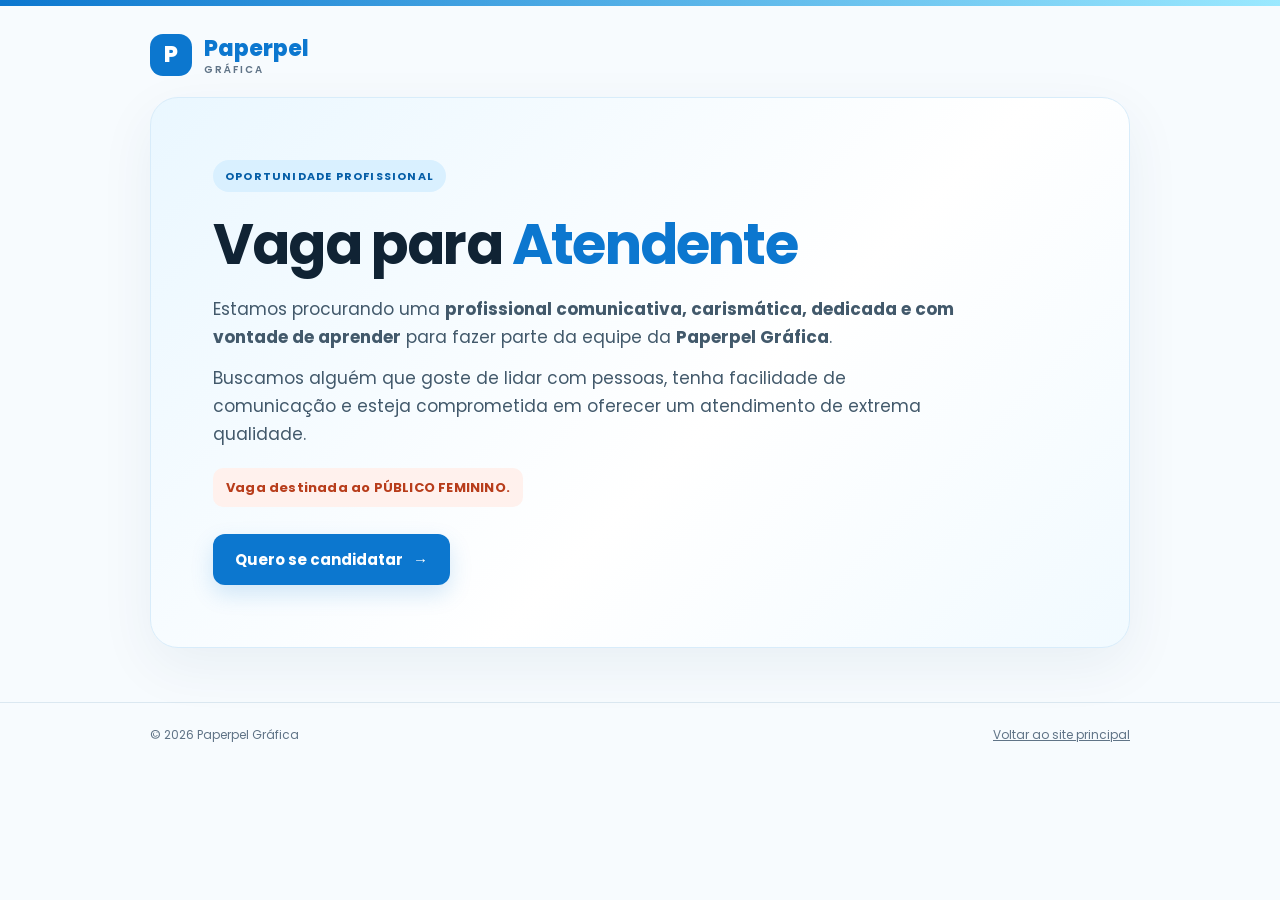
<file: index.html>
<!DOCTYPE html>
<html lang="pt-BR">
<head>
<meta charset="UTF-8">
<meta name="viewport" content="width=device-width, initial-scale=1">
<meta name="robots" content="noindex, nofollow">
<meta name="theme-color" content="#0C77CF">
<meta name="description" content="Vaga para Atendente na Paperpel Gráfica, em Belo Horizonte.">
<title>Vaga para Atendente | Paperpel Gráfica</title>
<link rel="preconnect" href="https://fonts.googleapis.com">
<link rel="preconnect" href="https://fonts.gstatic.com" crossorigin>
<link href="https://fonts.googleapis.com/css2?family=Poppins:wght@400;500;600;700;800&display=swap" rel="stylesheet">
<style>
:root{--blue:#0C77CF;--blue2:#2A8FE2;--ink:#102334;--muted:#607487;--pale:#edf8ff;--line:#dbe8f1}
*{box-sizing:border-box}
html{scroll-behavior:smooth}
body{margin:0;background:#f7fbfe;color:var(--ink);font-family:Poppins,Arial,sans-serif;line-height:1.65}
a{color:inherit}
.wrap{width:min(100% - 36px,980px);margin:auto}
.topline{height:6px;background:linear-gradient(90deg,var(--blue),#9BE9FF)}
header{padding:25px 0 18px}
.brand{display:inline-flex;align-items:center;gap:12px;text-decoration:none;font-weight:800;color:var(--blue);font-size:22px}
.mark{display:grid;place-items:center;width:42px;height:42px;border-radius:13px;background:var(--blue);color:white;font-size:22px}
.brand small{display:block;font-size:10px;letter-spacing:2px;color:var(--muted);font-weight:600;margin-top:-5px}
.hero{position:relative;overflow:hidden;border:1px solid #d8ecfa;border-radius:28px;padding:clamp(28px,6vw,62px);background:linear-gradient(135deg,#eaf7ff,#fff 58%,#f1faff);box-shadow:0 18px 55px #123b5810}
.eyebrow{display:inline-flex;padding:7px 12px;border-radius:999px;background:#d9f0ff;color:#075fa8;font-size:11px;font-weight:700;letter-spacing:1.2px;text-transform:uppercase}
h1{font-size:clamp(34px,6vw,56px);line-height:1.12;letter-spacing:-1.8px;margin:22px 0 18px}
h1 span{color:var(--blue)}
.intro{font-size:17px;max-width:760px;color:#42596b;margin:0}
.intro p{margin:0 0 13px}
.intro p:last-child{margin-bottom:0}
.female-note{display:inline-block;margin-top:20px;padding:9px 13px;border-radius:10px;background:#fff1ed;color:#b83d1b;font-size:13px;font-weight:700;letter-spacing:.2px}
.cta{display:inline-flex;justify-content:center;align-items:center;gap:10px;text-decoration:none;border:0;background:var(--blue);color:white;font-family:inherit;font-size:15px;font-weight:700;padding:14px 22px;border-radius:12px;box-shadow:0 9px 22px #0c77cf2b;transition:transform .2s,background .2s;cursor:pointer}
.cta:hover{background:#0869b8;transform:translateY(-2px)}
.hero .cta{margin-top:27px}
main{padding-bottom:54px}
.section{padding:36px 0 0;scroll-margin-top:22px}
.section h2{font-size:clamp(23px,4vw,31px);line-height:1.2;letter-spacing:-.7px;margin:0 0 10px}
.section-lead{color:var(--muted);margin:0 0 22px}
.grid{display:grid;grid-template-columns:repeat(2,minmax(0,1fr));gap:16px}
.card{background:white;border:1px solid var(--line);border-radius:18px;padding:23px;box-shadow:0 8px 28px #123b5808}
.card h3{font-size:16px;margin:0 0 15px;display:flex;gap:10px;align-items:center}
.ico{display:grid;place-items:center;flex:0 0 34px;width:34px;height:34px;border-radius:10px;background:var(--pale);color:var(--blue);font-size:17px}
.check-list{display:grid;gap:12px}
.check-item{display:flex;align-items:flex-start;gap:11px;color:#42596b;cursor:pointer;line-height:1.55}
.check-item input{appearance:none;-webkit-appearance:none;flex:0 0 20px;width:20px;height:20px;margin:2px 0 0;border:1.8px solid #a9bdcc;border-radius:5px;background:#fff;cursor:pointer;position:relative;transition:background .15s,border-color .15s}
.check-item input:checked{background:var(--blue);border-color:var(--blue)}
.check-item input:checked:after{content:"";position:absolute;left:5px;top:1px;width:6px;height:11px;border:solid #fff;border-width:0 2px 2px 0;transform:rotate(45deg)}
.check-item:has(input:checked) span{color:#718392}
.card.complete{border-color:#8bc8ed;box-shadow:0 0 0 2px #0c77cf12}
.progress{margin-top:17px;padding-top:13px;border-top:1px solid #edf2f6;color:var(--muted);font-size:12px}
.progress strong{color:var(--blue)}
.hidden{display:none!important}
.unlock-message{margin-top:20px;padding:14px 17px;border:1px solid #b9e5ce;border-radius:12px;background:#f0fbf5;color:#23633e;font-size:14px}
.final-grid{margin-top:22px}
.final-card p{color:#42596b;margin:0 0 17px}
.final-card .cta{font-size:14px}
footer{border-top:1px solid var(--line);padding:22px 0;color:var(--muted);font-size:12px}
.footer-inner{display:flex;justify-content:space-between;gap:12px;flex-wrap:wrap}
@media(max-width:650px){
 .wrap{width:min(100% - 26px,980px)}
 header{padding-top:18px}
 .grid{grid-template-columns:1fr}
 .hero{border-radius:20px}
 .intro{font-size:15px}
 .card{padding:20px}
}
@media(prefers-reduced-motion:reduce){html{scroll-behavior:auto}*,*::before,*::after{transition:none!important}}
</style>
</head>
<body>
<div class="topline"></div>
<header class="wrap">
  <a class="brand" href="https://www.paperpelgrafica.com.br/" aria-label="Paperpel Gráfica — página principal">
    <span class="mark" aria-hidden="true">P</span><span>Paperpel <small>GRÁFICA</small></span>
  </a>
</header>

<main class="wrap">
  <!-- ETAPA 1: APRESENTAÇÃO -->
  <section class="hero" id="inicio">
    <span class="eyebrow">Oportunidade profissional</span>
    <h1>Vaga para <span>Atendente</span></h1>
    <div class="intro">
      <p>Estamos procurando uma <strong>profissional comunicativa, carismática, dedicada e com vontade de aprender</strong> para fazer parte da equipe da <strong>Paperpel Gráfica</strong>.</p>
      <p>Buscamos alguém que goste de lidar com pessoas, tenha facilidade de comunicação e esteja comprometida em oferecer um atendimento de extrema qualidade.</p>
    </div>
    <div class="female-note">Vaga destinada ao PÚBLICO FEMININO.</div>
    <div><button class="cta" id="startButton" type="button">Quero se candidatar <span aria-hidden="true">→</span></button></div>
  </section>

  <!-- ETAPA 2: REQUISITOS -->
  <section class="section hidden" id="requirements" aria-labelledby="requirementsTitle">
    <h2 id="requirementsTitle">Requisitos para a vaga</h2>
    <p class="section-lead">Leia com atenção e marque os itens que correspondem aos seus conhecimentos e habilidades. Você precisa concluir todos os itens de pelo menos uma das listas para continuar.</p>

    <div class="grid">
      <article class="card" id="minimumCard">
        <h3><span class="ico" aria-hidden="true">✓</span>Requisitos mínimos</h3>
        <div class="check-list" id="minimumList">
          <label class="check-item"><input type="checkbox"><span>Excelente comunicação e carisma;</span></label>
          <label class="check-item"><input type="checkbox"><span>Boa desenvoltura no atendimento ao cliente;</span></label>
          <label class="check-item"><input type="checkbox"><span>Facilidade de aprendizado;</span></label>
          <label class="check-item"><input type="checkbox"><span>Conhecimentos básicos de informática (digitação e pesquisas na internet);</span></label>
          <label class="check-item"><input type="checkbox"><span>Noções de diagramação e design serão um diferencial;</span></label>
          <label class="check-item"><input type="checkbox"><span>Ensino médio completo ou maior de 18 anos.</span></label>
          <label class="check-item"><input type="checkbox"><span>Residir próximo à Paperpel Gráfica.</span></label>
        </div>
        <div class="progress" id="minimumProgress" aria-live="polite">0 de 7 requisitos marcados</div>
      </article>

      <article class="card" id="desiredCard">
        <h3><span class="ico" aria-hidden="true">★</span>Perfil desejado</h3>
        <div class="check-list" id="desiredList">
          <label class="check-item"><input type="checkbox"><span>Atendimento cordial, profissional e de alto nível.</span></label>
          <label class="check-item"><input type="checkbox"><span>Carisma, excelente comunicação e facilidade para lidar com diferentes perfis de clientes.</span></label>
          <label class="check-item"><input type="checkbox"><span>Boa apresentação profissional.</span></label>
          <label class="check-item"><input type="checkbox"><span>Noções de vendas de serviços gráficos.</span></label>
          <label class="check-item"><input type="checkbox"><span>Conhecimento de CorelDRAW, especialmente para tarefas básicas de criação e edição.</span></label>
          <label class="check-item"><input type="checkbox"><span>Raciocínio rápido e facilidade de aprendizado.</span></label>
          <label class="check-item"><input type="checkbox"><span>Residir próximo à Paperpel Gráfica.</span></label>
        </div>
        <div class="progress" id="desiredProgress" aria-live="polite">0 de 7 requisitos marcados</div>
      </article>
    </div>

    <div class="unlock-message hidden" id="unlockMessage" role="status">
      <strong>Parabéns!</strong> Você concluiu uma das listas. A etapa de candidatura foi liberada.
    </div>
  </section>

  <!-- ETAPA FINAL: FORMULÁRIO E CURRÍCULO -->
  <section class="section hidden" id="application" aria-labelledby="applicationTitle">
    <h2 id="applicationTitle">Vamos continuar sua candidatura!</h2>
    <p class="section-lead">Agora, conclua as duas etapas abaixo para participar do processo seletivo da Paperpel.</p>
    <div class="grid final-grid">
      <article class="card final-card">
        <h3><span class="ico" aria-hidden="true">1</span>Preencha o formulário</h3>
        <p>Responda às perguntas do formulário de candidatura para que possamos conhecer melhor você.</p>
        <a class="cta" href="https://docs.google.com/forms/d/e/1FAIpQLSd8I7uzT1bGIURE9-Hm0hfmEvoTVmWrnJxcvAnfz064aDzG1Q/viewform" target="_blank" rel="noopener">Preencher formulário →</a>
      </article>
      <article class="card final-card">
        <h3><span class="ico" aria-hidden="true">2</span>Envie seu currículo com foto</h3>
        <p>Depois de preencher o formulário, envie seu currículo com foto pelo WhatsApp da Paperpel.</p>
        <a class="cta" href="https://wa.me/5531985268205?text=Ol%C3%A1%2C%20j%C3%A1%20preenchi%20o%20formul%C3%A1rio%20e%20estou%20enviando%20meu%20curr%C3%ADculo%20com%20foto%20para%20a%20vaga%20de%20Atendente." target="_blank" rel="noopener">Enviar currículo pelo WhatsApp →</a>
      </article>
    </div>
    <p class="section-lead" style="text-align:center;margin-top:22px;margin-bottom:0">Após concluir as duas etapas, aguarde o contato da equipe da Paperpel.</p>
  </section>
</main>

<footer>
  <div class="wrap footer-inner"><span>© 2026 Paperpel Gráfica</span><a href="https://www.paperpelgrafica.com.br/">Voltar ao site principal</a></div>
</footer>

<script>
(function(){
  const startButton = document.getElementById('startButton');
  const requirements = document.getElementById('requirements');
  const application = document.getElementById('application');
  const unlockMessage = document.getElementById('unlockMessage');

  function updateList(listId, cardId, progressId){
    const list = document.getElementById(listId);
    const checks = Array.from(list.querySelectorAll('input[type="checkbox"]'));
    const checked = checks.filter(check => check.checked).length;
    const complete = checked === checks.length;
    document.getElementById(cardId).classList.toggle('complete', complete);
    document.getElementById(progressId).innerHTML =
      '<strong>' + checked + ' de ' + checks.length + '</strong> requisitos marcados' +
      (complete ? ' · Lista concluída!' : '');
    return complete;
  }

  function updateProgress(){
    const minimumComplete = updateList('minimumList','minimumCard','minimumProgress');
    const desiredComplete = updateList('desiredList','desiredCard','desiredProgress');

    if(minimumComplete || desiredComplete){
      const firstUnlock = application.classList.contains('hidden');
      application.classList.remove('hidden');
      unlockMessage.classList.remove('hidden');
      if(firstUnlock){
        window.setTimeout(function(){
          application.scrollIntoView({behavior:'smooth',block:'start'});
        },150);
      }
    }
  }

  startButton.addEventListener('click', function(){
    requirements.classList.remove('hidden');
    requirements.scrollIntoView({behavior:'smooth',block:'start'});
  });

  document.querySelectorAll('.check-list input[type="checkbox"]').forEach(function(check){
    check.addEventListener('change', updateProgress);
  });
})();
</script>
</body>
</html>
</file>
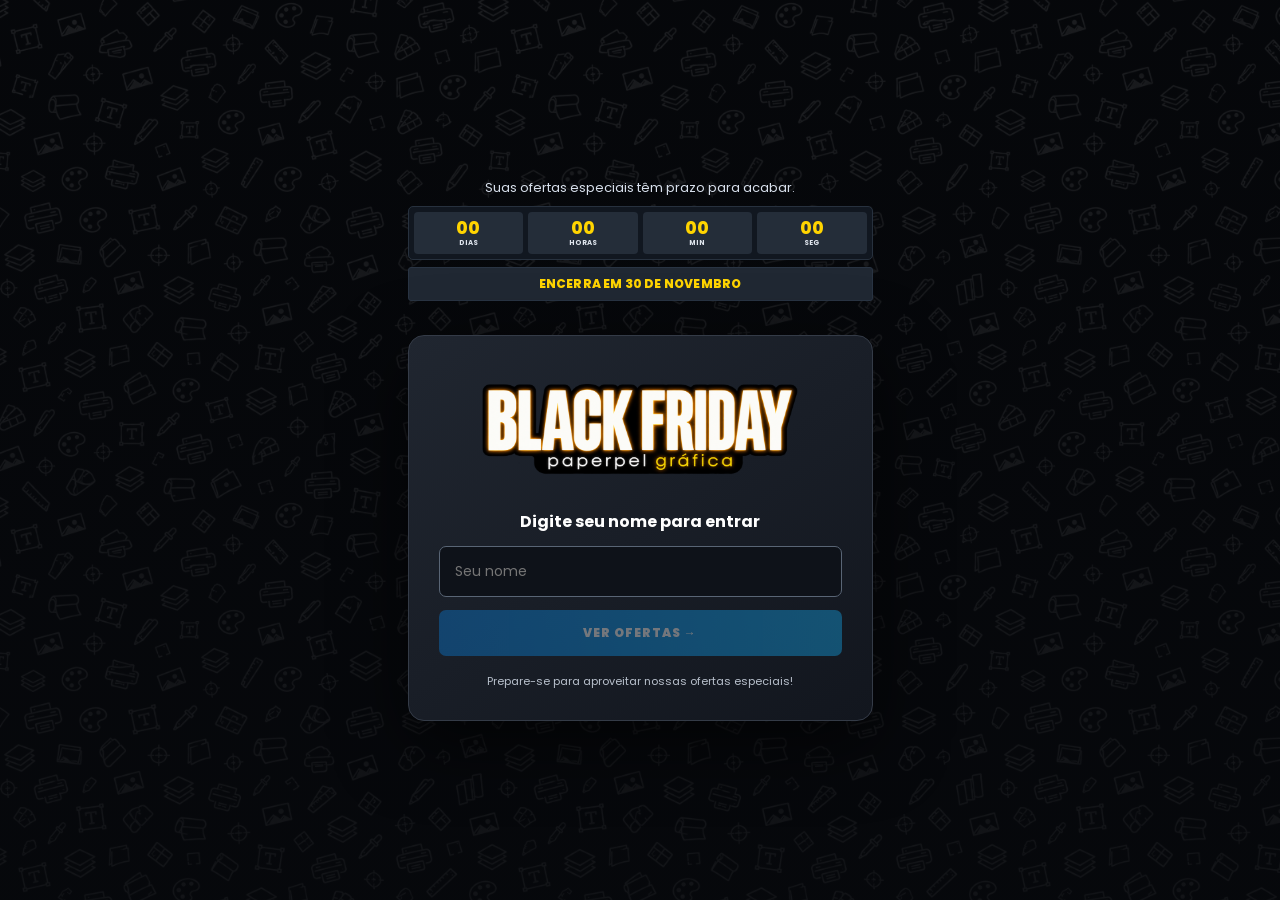
<file: blackfriday/index.html>
<!doctype html>
<html lang="pt-BR">
<head>
  <meta charset="utf-8">
  <meta name="viewport" content="width=device-width, initial-scale=1">
  <meta name="theme-color" content="#08090d">
  <meta name="description" content="Black Friday Paperpel Gráfica: ofertas especiais em fotos, polaroids, adesivos, porta-retrato e banner.">
  <title>Black Friday | Paperpel Gráfica</title>
  <link rel="preconnect" href="https://fonts.googleapis.com">
  <link rel="preconnect" href="https://fonts.gstatic.com" crossorigin>
  <link href="https://fonts.googleapis.com/css2?family=Poppins:wght@400;500;600;700;800;900&display=swap" rel="stylesheet">
  <link rel="stylesheet" href="style.css">
</head>
<body>
  <section id="welcome-gate" class="welcome-gate" aria-label="Boas-vindas">
    <div class="welcome-entry">
      <div class="welcome-countdown" aria-label="Contagem regressiva até o fim da promoção">
        <p>Suas ofertas especiais têm prazo para acabar.</p>
        <div class="countdown-units">
          <div class="countdown-unit"><strong id="countdown-days">--</strong><span>DIAS</span></div>
          <div class="countdown-unit"><strong id="countdown-hours">--</strong><span>HORAS</span></div>
          <div class="countdown-unit"><strong id="countdown-minutes">--</strong><span>MIN</span></div>
          <div class="countdown-unit"><strong id="countdown-seconds">--</strong><span>SEG</span></div>
        </div>
        <div class="countdown-deadline">ENCERRA EM 30 DE NOVEMBRO</div>
      </div>
      <div class="welcome-card">
      <img src="assets/titulo-black-friday.png" alt="Black Friday Paperpel Gráfica" class="welcome-logo">
      <label for="customer-name">Digite seu nome para entrar</label>
      <input id="customer-name" type="text" maxlength="60" autocomplete="name" placeholder="Seu nome" required>
      <button id="reveal-offers" type="button" disabled>VER OFERTAS <span aria-hidden="true">→</span></button>
      <p>Prepare-se para aproveitar nossas ofertas especiais!</p>
      </div>
    </div>
  </section>
  <div id="site-content" hidden>

  <div class="top-strip" aria-hidden="true"><img src="assets/faixa-topo.png" alt=""></div>
  <header class="hero">
    <div class="hero-inner">
      <img class="main-title" src="assets/titulo-black-friday.png" alt="Black Friday Paperpel Gráfica">
      <a class="hero-cta" href="#ofertas">VER OFERTAS <span aria-hidden="true">↓</span></a>
    </div>
  </header>

  <main>
    <section class="offers section-wrap" id="ofertas">
      <div class="section-heading"><h1>Escolha suas ofertas</h1></div>
      <div class="product-grid" id="product-grid">
        <article class="product-card" data-id="porta">
          <div class="product-art"><img src="assets/porta-retrato.png" alt="Porta-retrato 15 por 20 com foto"></div>
          <div class="product-info"><span class="product-tag">PRESENTE ESPECIAL</span><h2>1 porta-retrato 15×20 com foto</h2><div class="price-line"><del>R$ 31,00</del><strong>R$ 25,00</strong></div><button class="add-button" data-add="porta" type="button" aria-pressed="false">Adicionar ao pedido <span>+</span></button></div>
        </article>
        <article class="product-card" data-id="polaroids">
          <div class="product-art"><img src="assets/polaroids.png" alt="Conjunto de fotos Polaroid"></div>
          <div class="product-info"><span class="product-tag">MEMÓRIAS IMPRESSAS</span><h2>12 Polaroids padrão</h2><div class="price-line"><del>R$ 24,00</del><strong>R$ 20,00</strong></div><button class="add-button" data-add="polaroids" type="button" aria-pressed="false">Adicionar ao pedido <span>+</span></button></div>
        </article>
        <article class="product-card" data-id="fotos">
          <div class="product-art"><img src="assets/fotos-10x15.png" alt="Fotos impressas em papel fotográfico"></div>
          <div class="product-info"><span class="product-tag">REVELE SUAS FOTOS</span><h2>50 fotos 10×15 cm</h2><div class="price-line"><del>R$ 140,00</del><strong>R$ 80,00</strong></div><button class="add-button" data-add="fotos" type="button" aria-pressed="false">Adicionar ao pedido <span>+</span></button></div>
        </article>
        <article class="product-card" data-id="adesivos4">
          <div class="product-art"><img src="assets/adesivos-4cm.png" alt="Rolo de adesivos vinil fosco de 4 centímetros"></div>
          <div class="product-info"><span class="product-tag">OFERTA DE DESTAQUE</span><h2>500 adesivos vinil fosco 4 cm, meio-corte</h2><div class="price-line"><del>R$ 350,00</del><strong>R$ 196,00</strong></div><button class="add-button" data-add="adesivos4" type="button" aria-pressed="false">Adicionar ao pedido <span>+</span></button></div>
        </article>
        <article class="product-card" data-id="adesivos5">
          <div class="product-art"><img src="assets/adesivos-5cm.png" alt="Rolo de adesivos vinil fosco de 5 centímetros"></div>
          <div class="product-info"><span class="product-tag">OFERTA DE DESTAQUE</span><h2>250 adesivos vinil fosco 5 cm, meio-corte</h2><div class="price-line"><del>R$ 280,00</del><strong>R$ 158,00</strong></div><button class="add-button" data-add="adesivos5" type="button" aria-pressed="false">Adicionar ao pedido <span>+</span></button></div>
        </article>
        <article class="product-card" data-id="banner">
          <div class="product-art"><img src="assets/banner-120x80.png" alt="Banner promocional 120 por 80 centímetros"></div>
          <div class="product-info"><span class="product-tag">DIVULGUE SUA MARCA</span><h2>1 banner 120 × 80 cm</h2><div class="price-line"><del>R$ 154,00</del><strong>R$ 99,00</strong></div><button class="add-button" data-add="banner" type="button" aria-pressed="false">Adicionar ao pedido <span>+</span></button></div>
        </article>
      </div>
    </section>

    <section class="cart-section section-wrap" id="pedido">
      <div class="cart-panel">
        <div class="cart-heading"><div><span class="section-kicker">SEU PEDIDO</span><h2>Meu carrinho <span class="cart-count" id="cart-count">0</span></h2></div><button class="clear-button" id="clear-cart" type="button">Limpar carrinho</button></div>
        <div id="cart-items" class="cart-items"><p class="empty-cart">Seu carrinho está vazio. Adicione uma oferta para começar!</p></div>
        <div class="cart-total"><div><span>Valor original</span><strong id="original-total">R$ 0,00</strong></div><div class="saving"><span>Você economiza</span><strong id="savings-total">R$ 0,00</strong></div><div class="grand-total"><span>Total promocional</span><strong id="promo-total">R$ 0,00</strong></div></div>
        <button class="checkout-button" id="go-payment" type="button" disabled>CONTINUAR PARA PAGAMENTO <span>→</span></button>
        <p class="cart-note">Confira as quantidades antes de continuar. O pedido será enviado pelo WhatsApp.</p>
      </div>
    </section>

    <section class="payment-section" id="pagamento" hidden>
      <div class="section-wrap payment-grid">
        <div class="payment-copy"><span class="section-kicker">PAGAMENTO VIA PIX</span><h2>Finalize seu pedido</h2>
          <div class="pix-instructions">
            <div><b>1</b><span>Escaneie o QR Code e confira o recebedor <strong>Veronica Fuscaldi Flauzino</strong></span></div>
            <div><b>2</b><span>Clique em <strong>Enviar pedido pelo WhatsApp</strong>. Receberemos seu pedido</span></div>
            <div><b>3</b><span>Envie o comprovante do PIX para nosso WhatsApp</span></div>
          </div>
          <div class="pix-key"><span>Chave PIX (telefone)</span><strong>+55 31 98526-8205</strong><button id="copy-pix" type="button">Copiar chave PIX</button><span class="copy-feedback" id="copy-feedback" aria-live="polite"></span></div>
        </div>
        <div class="qr-card"><div class="qr-top"><span class="pix-symbol">PIX</span><span>Pagamento via PIX</span></div><img src="assets/qr-pix.png" alt="QR Code PIX"><p>Recebedor: <strong>Veronica Fuscaldi Flauzino</strong></p></div>
      </div>
      <div class="section-wrap send-order-wrap"><button id="send-whatsapp" class="whatsapp-button" type="button" disabled>ENVIAR PEDIDO PELO WHATSAPP <span>↗</span></button><p>Depois de enviar o pedido, anexe o comprovante do PIX na conversa.</p></div>
    </section>
  </main>

  <footer>
    <div class="footer-brand">paperpel <strong>gráfica</strong></div>
    <p>Suas ideias ganham forma.</p>
    <small>© <span id="year"></span> Paperpel Gráfica · Belo Horizonte – MG</small>
  </footer>
  <div class="bottom-strip" aria-hidden="true"><img src="assets/faixa-topo.png" alt=""></div>
  <div id="confetti-layer" aria-hidden="true"></div>
  </div>
  <script src="script.js"></script>
</body>
</html>
</file>
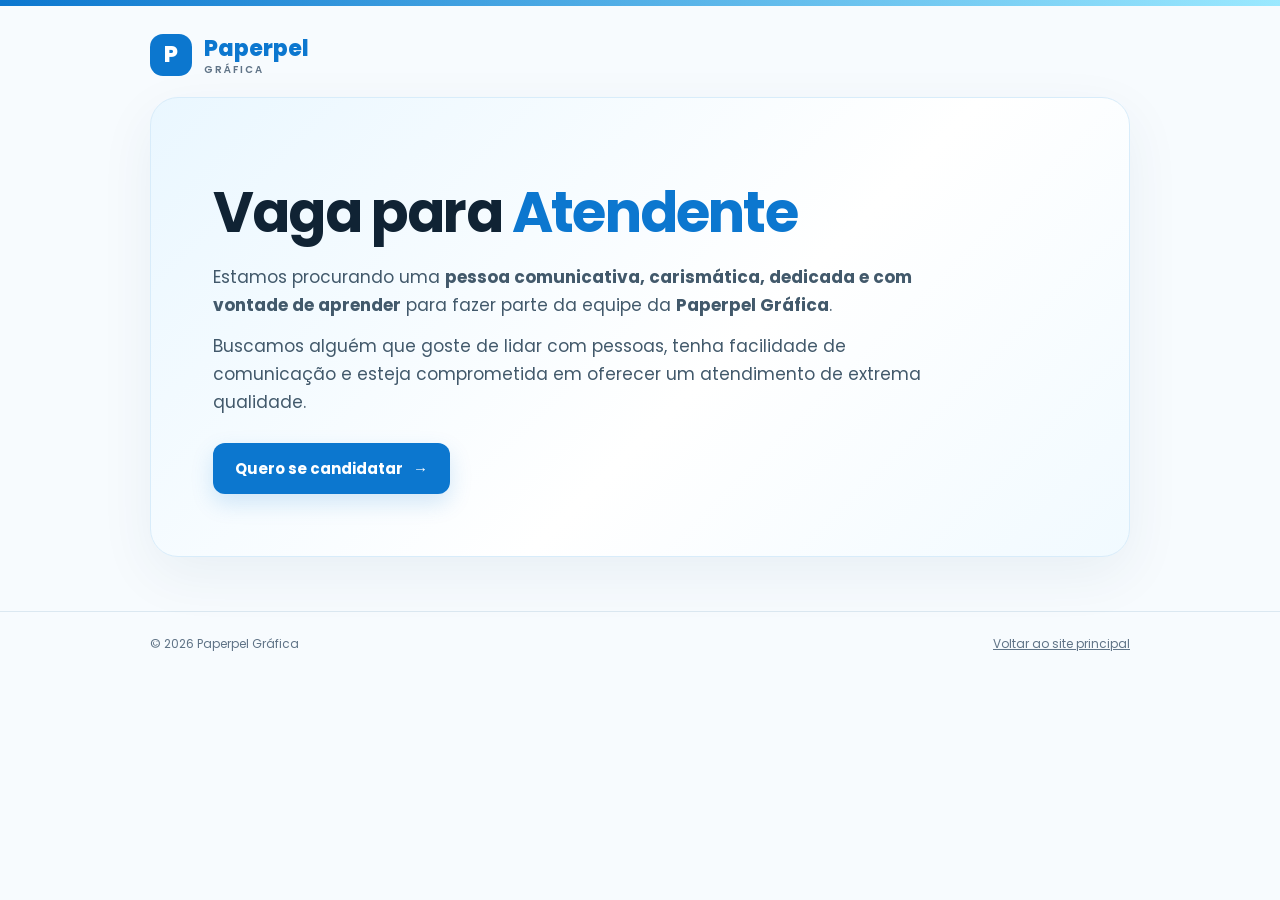
<file: vagaAtendente/index.html>
<!DOCTYPE html>
<html lang="pt-BR">
<head>
<meta charset="UTF-8">
<meta name="viewport" content="width=device-width, initial-scale=1">
<meta name="robots" content="noindex, nofollow">
<meta name="theme-color" content="#0C77CF">
<meta name="description" content="Vaga para Atendente na Paperpel Gráfica, em Belo Horizonte.">
<title>Vaga para Atendente | Paperpel Gráfica</title>
<link rel="preconnect" href="https://fonts.googleapis.com">
<link rel="preconnect" href="https://fonts.gstatic.com" crossorigin>
<link href="https://fonts.googleapis.com/css2?family=Poppins:wght@400;500;600;700;800&display=swap" rel="stylesheet">
<style>
:root{--blue:#0C77CF;--blue2:#2A8FE2;--ink:#102334;--muted:#607487;--pale:#edf8ff;--line:#dbe8f1}
*{box-sizing:border-box}
html{scroll-behavior:smooth}
body{margin:0;background:#f7fbfe;color:var(--ink);font-family:Poppins,Arial,sans-serif;line-height:1.65}
a{color:inherit}
.wrap{width:min(100% - 36px,980px);margin:auto}
.topline{height:6px;background:linear-gradient(90deg,var(--blue),#9BE9FF)}
header{padding:25px 0 18px}
.brand{display:inline-flex;align-items:center;gap:12px;text-decoration:none;font-weight:800;color:var(--blue);font-size:22px}
.mark{display:grid;place-items:center;width:42px;height:42px;border-radius:13px;background:var(--blue);color:white;font-size:22px}
.brand small{display:block;font-size:10px;letter-spacing:2px;color:var(--muted);font-weight:600;margin-top:-5px}
.hero{position:relative;overflow:hidden;border:1px solid #d8ecfa;border-radius:28px;padding:clamp(28px,6vw,62px);background:linear-gradient(135deg,#eaf7ff,#fff 58%,#f1faff);box-shadow:0 18px 55px #123b5810}
.eyebrow{display:inline-flex;padding:7px 12px;border-radius:999px;background:#d9f0ff;color:#075fa8;font-size:11px;font-weight:700;letter-spacing:1.2px;text-transform:uppercase}
h1{font-size:clamp(34px,6vw,56px);line-height:1.12;letter-spacing:-1.8px;margin:22px 0 18px}
h1 span{color:var(--blue)}
.intro{font-size:17px;max-width:760px;color:#42596b;margin:0}
.intro p{margin:0 0 13px}
.intro p:last-child{margin-bottom:0}
.cta{display:inline-flex;justify-content:center;align-items:center;gap:10px;text-decoration:none;border:0;background:var(--blue);color:white;font-family:inherit;font-size:15px;font-weight:700;padding:14px 22px;border-radius:12px;box-shadow:0 9px 22px #0c77cf2b;transition:transform .2s,background .2s;cursor:pointer}
.cta:hover{background:#0869b8;transform:translateY(-2px)}
.hero .cta{margin-top:27px}
main{padding-bottom:54px}
.section{padding:36px 0 0;scroll-margin-top:22px}
.section h2{font-size:clamp(23px,4vw,31px);line-height:1.2;letter-spacing:-.7px;margin:0 0 10px}
.section-lead{color:var(--muted);margin:0 0 22px}
.grid{display:grid;grid-template-columns:repeat(2,minmax(0,1fr));gap:16px}
.card{background:white;border:1px solid var(--line);border-radius:18px;padding:23px;box-shadow:0 8px 28px #123b5808}
.card h3{font-size:16px;margin:0 0 15px;display:flex;gap:10px;align-items:center}
.ico{display:grid;place-items:center;flex:0 0 34px;width:34px;height:34px;border-radius:10px;background:var(--pale);color:var(--blue);font-size:17px}
.check-list{display:grid;gap:12px}
.check-item{display:flex;align-items:flex-start;gap:11px;color:#42596b;cursor:pointer;line-height:1.55}
.check-item input{appearance:none;-webkit-appearance:none;flex:0 0 20px;width:20px;height:20px;margin:2px 0 0;border:1.8px solid #a9bdcc;border-radius:5px;background:#fff;cursor:pointer;position:relative;transition:background .15s,border-color .15s}
.check-item input:checked{background:var(--blue);border-color:var(--blue)}
.check-item input:checked:after{content:"";position:absolute;left:5px;top:1px;width:6px;height:11px;border:solid #fff;border-width:0 2px 2px 0;transform:rotate(45deg)}
.check-item:has(input:checked) span{color:#718392}
.card.complete{border-color:#8bc8ed;box-shadow:0 0 0 2px #0c77cf12}
.progress{margin-top:17px;padding-top:13px;border-top:1px solid #edf2f6;color:var(--muted);font-size:12px}
.progress strong{color:var(--blue)}
.hidden{display:none!important}
.unlock-message{margin-top:20px;padding:14px 17px;border:1px solid #b9e5ce;border-radius:12px;background:#f0fbf5;color:#23633e;font-size:14px}
.final-grid{margin-top:22px}
.final-card p{color:#42596b;margin:0 0 17px}
.final-card .cta{font-size:14px}
footer{border-top:1px solid var(--line);padding:22px 0;color:var(--muted);font-size:12px}
.footer-inner{display:flex;justify-content:space-between;gap:12px;flex-wrap:wrap}
@media(max-width:650px){
 .wrap{width:min(100% - 26px,980px)}
 header{padding-top:18px}
 .grid{grid-template-columns:1fr}
 .hero{border-radius:20px}
 .intro{font-size:15px}
 .card{padding:20px}
}
@media(prefers-reduced-motion:reduce){html{scroll-behavior:auto}*,*::before,*::after{transition:none!important}}
</style>
</head>
<body>
<div class="topline"></div>
<header class="wrap">
  <a class="brand" href="https://www.paperpelgrafica.com.br/" aria-label="Paperpel Gráfica — página principal">
    <span class="mark" aria-hidden="true">P</span><span>Paperpel <small>GRÁFICA</small></span>
  </a>
</header>

<main class="wrap">
  <!-- ETAPA 1: APRESENTAÇÃO -->
  <section class="hero" id="inicio">
    <h1>Vaga para <span>Atendente</span></h1>
    <div class="intro">
      <p>Estamos procurando uma <strong>pessoa comunicativa, carismática, dedicada e com vontade de aprender</strong> para fazer parte da equipe da <strong>Paperpel Gráfica</strong>.</p>
      <p>Buscamos alguém que goste de lidar com pessoas, tenha facilidade de comunicação e esteja comprometida em oferecer um atendimento de extrema qualidade.</p>
    </div>
    <div><button class="cta" id="startButton" type="button">Quero se candidatar <span aria-hidden="true">→</span></button></div>
  </section>

  <!-- ETAPA 2: REQUISITOS -->
  <section class="section hidden" id="requirements" aria-labelledby="requirementsTitle">
    <h2 id="requirementsTitle">Requisitos para a vaga</h2>
    <p class="section-lead">Você precisa concluir todos os itens de pelo menos uma das listas para continuar.</p>

    <div class="grid">
      <article class="card" id="minimumCard">
        <h3><span class="ico" aria-hidden="true">✓</span>Requisitos mínimos</h3>
        <div class="check-list" id="minimumList">
          <label class="check-item"><input type="checkbox"><span>Excelente comunicação e carisma;</span></label>
          <label class="check-item"><input type="checkbox"><span>Boa desenvoltura no atendimento ao cliente;</span></label>
          <label class="check-item"><input type="checkbox"><span>Facilidade de aprendizado;</span></label>
          <label class="check-item"><input type="checkbox"><span>Conhecimentos básicos de informática (digitação e pesquisas na internet);</span></label>
          <label class="check-item"><input type="checkbox"><span>Noções de diagramação e design serão um diferencial;</span></label>
          <label class="check-item"><input type="checkbox"><span>Ensino médio completo ou maior de 18 anos.</span></label>
          <label class="check-item"><input type="checkbox"><span>Residir próximo à Paperpel Gráfica.</span></label>
        </div>
        <div class="progress" id="minimumProgress" aria-live="polite">0 de 7 requisitos marcados</div>
      </article>

      <article class="card" id="desiredCard">
        <h3><span class="ico" aria-hidden="true">★</span>Perfil desejado</h3>
        <div class="check-list" id="desiredList">
          <label class="check-item"><input type="checkbox"><span>Atendimento cordial, profissional e de alto nível.</span></label>
          <label class="check-item"><input type="checkbox"><span>Carisma, excelente comunicação e facilidade para lidar com diferentes perfis de clientes.</span></label>
          <label class="check-item"><input type="checkbox"><span>Boa apresentação profissional.</span></label>
          <label class="check-item"><input type="checkbox"><span>Noções de vendas de serviços gráficos.</span></label>
          <label class="check-item"><input type="checkbox"><span>Conhecimento de CorelDRAW, especialmente para tarefas básicas de criação e edição.</span></label>
          <label class="check-item"><input type="checkbox"><span>Raciocínio rápido e facilidade de aprendizado.</span></label>
          <label class="check-item"><input type="checkbox"><span>Residir próximo à Paperpel Gráfica.</span></label>
        </div>
        <div class="progress" id="desiredProgress" aria-live="polite">0 de 7 requisitos marcados</div>
      </article>
    </div>

    <div class="unlock-message hidden" id="unlockMessage" role="status">
      <strong>Parabéns!</strong> Você concluiu uma das listas. A etapa de candidatura foi liberada.
    </div>
  </section>

  <!-- ETAPA FINAL: FORMULÁRIO E CURRÍCULO -->
  <section class="section hidden" id="application" aria-labelledby="applicationTitle">
    <h2 id="applicationTitle">Vamos continuar sua candidatura!</h2>
    <p class="section-lead">Agora, conclua as duas etapas abaixo para participar do processo seletivo da Paperpel.</p>
    <div class="grid final-grid">
      <article class="card final-card">
        <h3><span class="ico" aria-hidden="true">1</span>Preencha o formulário</h3>
        <p>Responda às perguntas do formulário de candidatura para que possamos conhecer melhor você.</p>
        <a class="cta" href="https://docs.google.com/forms/d/e/1FAIpQLSd8I7uzT1bGIURE9-Hm0hfmEvoTVmWrnJxcvAnfz064aDzG1Q/viewform" target="_blank" rel="noopener">Preencher formulário →</a>
      </article>
      <article class="card final-card">
        <h3><span class="ico" aria-hidden="true">2</span>Envie seu currículo com foto</h3>
        <p>Depois de preencher o formulário, envie seu currículo com foto pelo WhatsApp da Paperpel.</p>
        <a class="cta" href="https://wa.me/5531985268205?text=Ol%C3%A1%2C%20j%C3%A1%20preenchi%20o%20formul%C3%A1rio%20e%20estou%20enviando%20meu%20curr%C3%ADculo%20com%20foto%20para%20a%20vaga%20de%20Atendente." target="_blank" rel="noopener">Enviar currículo pelo WhatsApp →</a>
      </article>
    </div>
    <p class="section-lead" style="text-align:center;margin-top:22px;margin-bottom:0">Após concluir as duas etapas, aguarde o contato da equipe da Paperpel.</p>
  </section>
</main>

<footer>
  <div class="wrap footer-inner"><span>© 2026 Paperpel Gráfica</span><a href="https://www.paperpelgrafica.com.br/">Voltar ao site principal</a></div>
</footer>

<script>
(function(){
  const startButton = document.getElementById('startButton');
  const requirements = document.getElementById('requirements');
  const application = document.getElementById('application');
  const unlockMessage = document.getElementById('unlockMessage');

  function updateList(listId, cardId, progressId){
    const list = document.getElementById(listId);
    const checks = Array.from(list.querySelectorAll('input[type="checkbox"]'));
    const checked = checks.filter(check => check.checked).length;
    const complete = checked === checks.length;
    document.getElementById(cardId).classList.toggle('complete', complete);
    document.getElementById(progressId).innerHTML =
      '<strong>' + checked + ' de ' + checks.length + '</strong> requisitos marcados' +
      (complete ? ' · Lista concluída!' : '');
    return complete;
  }

  function updateProgress(){
    const minimumComplete = updateList('minimumList','minimumCard','minimumProgress');
    const desiredComplete = updateList('desiredList','desiredCard','desiredProgress');

    if(minimumComplete || desiredComplete){
      const firstUnlock = application.classList.contains('hidden');
      application.classList.remove('hidden');
      unlockMessage.classList.remove('hidden');
      if(firstUnlock){
        window.setTimeout(function(){
          application.scrollIntoView({behavior:'smooth',block:'start'});
        },150);
      }
    }
  }

  startButton.addEventListener('click', function(){
    requirements.classList.remove('hidden');
    requirements.scrollIntoView({behavior:'smooth',block:'start'});
  });

  document.querySelectorAll('.check-list input[type="checkbox"]').forEach(function(check){
    check.addEventListener('change', updateProgress);
  });
})();
</script>
</body>
</html>
</file>
<file: blackfriday/style.css>
:root{--blue:#087bd7;--blue2:#13a8ed;--yellow:#ffd400;--ink:#08090d;--muted:#b8bbc3;--panel:#14161b;--line:#30333a;--green:#20c878}
*{box-sizing:border-box}
html{scroll-behavior:smooth}
body{margin:0;background:#090a0d;color:#fff;font-family:Poppins,Arial,sans-serif;background-image:linear-gradient(rgba(0,0,0,.86),rgba(0,0,0,.89)),url('assets/background.png');background-size:auto,560px;background-repeat:repeat}
button,a{font:inherit}
[hidden]{display:none!important}
.top-strip,.bottom-strip{height:34px;overflow:hidden;background:#087bd7}
.top-strip img,.bottom-strip img{width:100%;height:34px;object-fit:cover;display:block}
.hero{min-height:230px;display:grid;place-items:center;text-align:center;padding:22px 20px 30px;background:radial-gradient(ellipse at 50% 38%,rgba(255,169,0,.10),transparent 58%)}
.hero-inner{width:min(100%,850px)}
.main-title{display:block;width:min(100%,720px);max-height:165px;object-fit:contain;margin:0 auto 10px;filter:drop-shadow(0 0 14px rgba(255,165,0,.12))}
.hero-cta{display:inline-flex;gap:16px;align-items:center;background:var(--yellow);color:#111;text-decoration:none;font-weight:900;font-size:11px;letter-spacing:.08em;padding:11px 19px;border-radius:4px}
.section-wrap{width:min(1160px,calc(100% - 40px));margin-inline:auto}
.offers{padding:18px 0 70px}
.section-heading{text-align:center;margin-bottom:24px}
.section-heading h1{font-size:clamp(25px,3vw,34px);margin:0;font-weight:900}
.product-grid{display:grid;grid-template-columns:repeat(3,minmax(0,1fr));gap:18px}
.product-card{background:linear-gradient(145deg,#1a1c22,#121419);border:1px solid #343740;border-radius:10px;overflow:hidden;display:flex;flex-direction:column;min-width:0;transition:transform .2s,border-color .2s,box-shadow .2s}
.product-card:hover{transform:translateY(-3px);border-color:#4b83a9;box-shadow:0 10px 28px #0006}
.product-art{height:205px;min-height:205px;display:grid;place-items:center;padding:12px 20px;background:radial-gradient(ellipse at center,#292c33 0%,#17191f 70%,transparent 100%)}
.product-art img{display:block;max-width:100%;max-height:180px;width:100%;height:100%;object-fit:contain;filter:drop-shadow(0 8px 9px #0007)}
.product-card[data-id="banner"] .product-art img{max-height:172px;max-width:74%}
.product-info{padding:16px 19px 18px;display:flex;flex-direction:column;flex:1;min-width:0}
.product-tag{color:var(--blue2);font-size:9px;letter-spacing:.14em;font-weight:800;min-height:13px}
.product-info h2{font-size:16px;line-height:1.4;margin:8px 0 5px;min-height:45px}
.product-detail{font-size:11px;color:#b3b6bf;margin:0 0 13px}
.price-line{display:flex;align-items:center;gap:12px;margin-top:auto;margin-bottom:15px}
.price-line del{font-size:12px;color:#999da6}
.price-line strong{font-size:24px;color:var(--yellow);font-weight:900}
.add-button{border:1px solid #454953;background:#202229;color:#fff;padding:11px 13px;border-radius:5px;font-size:11px;font-weight:800;display:flex;justify-content:space-between;align-items:center;cursor:pointer;transition:.2s}
.add-button:hover{border-color:var(--blue2)}
.add-button span{font-size:19px;line-height:12px}
.add-button.is-added{background:linear-gradient(90deg,#087bd7,#13a8ed);border-color:#13a8ed;color:#fff}
.cart-section{padding:0 0 76px;scroll-margin-top:20px}
.cart-panel{max-width:880px;margin:auto;background:linear-gradient(145deg,#17191f,#121419);border:1px solid #3a3d46;border-radius:12px;padding:26px clamp(18px,4vw,36px)}
.cart-heading{display:flex;justify-content:space-between;align-items:center;border-bottom:1px solid var(--line);padding-bottom:17px}
.section-kicker{font-size:10px;letter-spacing:.22em;font-weight:800;color:var(--yellow)}
.cart-heading h2,.payment-copy h2{font-size:27px;margin:7px 0 0;font-weight:900}
.cart-count{display:inline-grid;place-items:center;background:var(--blue);border-radius:50%;width:27px;height:27px;font-size:13px;vertical-align:middle}
.clear-button{background:none;border:0;color:#b7bac2;font-size:11px;text-decoration:underline;cursor:pointer}
.cart-items{padding:8px 0}
.empty-cart{color:#aeb1ba;text-align:center;font-size:13px;padding:20px 0}
.cart-row{display:grid;grid-template-columns:1fr auto auto;gap:15px;align-items:center;padding:14px 0;border-bottom:1px solid #2b2e35}
.cart-product-name{font-size:13px;font-weight:700}
.cart-unit{font-size:10px;color:#aeb1ba;margin-top:4px}
.quantity{display:flex;align-items:center;gap:10px}
.quantity button{width:29px;height:29px;border-radius:50%;border:1px solid #50545e;background:#22252c;color:white;cursor:pointer}
.quantity span{font-size:13px;min-width:20px;text-align:center}
.row-price{font-size:13px;font-weight:800;color:var(--yellow);white-space:nowrap}
.cart-total{border-top:1px solid var(--line);padding-top:14px}
.cart-total>div{display:flex;justify-content:space-between;padding:6px 0;font-size:12px;color:#b6b9c1}
.cart-total .saving strong{color:var(--green)}
.cart-total .grand-total{margin-top:10px;padding-top:15px;border-top:1px dashed #454953;color:#fff;font-size:15px;font-weight:800}
.grand-total strong{font-size:27px;color:var(--yellow)}
.checkout-button,.whatsapp-button{width:100%;border:0;border-radius:5px;padding:16px 20px;background:linear-gradient(90deg,#087bd7,#12a5e9);color:white;font-size:12px;letter-spacing:.07em;font-weight:900;cursor:pointer;display:flex;justify-content:center;gap:15px;align-items:center;margin-top:19px}
.checkout-button:disabled,.whatsapp-button:disabled{opacity:.35;cursor:not-allowed}
.cart-note{font-size:10px;color:#a2a5ae;text-align:center;line-height:1.6}
.payment-section{background:linear-gradient(135deg,#11151c,#191e27);border-top:1px solid #303640;border-bottom:1px solid #303640;padding:58px 0 55px;scroll-margin-top:20px}
.payment-grid{display:grid;grid-template-columns:1fr minmax(280px,370px);gap:60px;align-items:center}
.payment-copy h2{margin:9px 0 20px}
.pix-instructions{display:grid;gap:17px;margin:20px 0 25px}
.pix-instructions>div{display:flex;gap:13px;align-items:flex-start;color:#d0d3da;font-size:13px;line-height:1.65}
.pix-instructions b{flex:0 0 27px;height:27px;display:grid;place-items:center;border-radius:50%;background:#173e5c;color:#72ceff;font-size:12px}
.pix-key{border-top:1px solid #3b414c;padding-top:17px;display:flex;align-items:center;gap:12px;flex-wrap:wrap}
.pix-key>span:first-child{width:100%;font-size:10px;color:#aeb3bd}
.pix-key strong{font-size:15px}
.pix-key button{background:transparent;border:1px solid #596575;color:#c6e7ff;padding:8px 11px;border-radius:4px;font-size:10px;cursor:pointer}
.copy-feedback{font-size:10px;color:var(--green)}
.qr-card{background:#fff;color:#171923;border-radius:13px;padding:17px 20px 19px;text-align:center;box-shadow:0 15px 45px #0006}
.qr-top{display:flex;align-items:center;justify-content:space-between;color:#777;font-size:10px}
.pix-symbol{font-weight:900;font-size:18px;color:#168b57}
.qr-card img{display:block;width:min(100%,270px);aspect-ratio:1;object-fit:contain;margin:12px auto 8px}
.qr-card p{font-size:12px;margin:8px 0 4px;line-height:1.5}
.send-order-wrap{max-width:620px;text-align:center;margin-top:35px}
.whatsapp-button{background:#16a765;font-size:12px}
.whatsapp-button:hover:not(:disabled){background:#0f8c52}
.send-order-wrap>p{font-size:10px;line-height:1.7;color:#b4b7bf}
footer{text-align:center;padding:35px 20px 28px;background:#08090d}
.footer-brand{font-size:26px;font-weight:800;letter-spacing:-1px}
.footer-brand strong{color:var(--yellow);font-weight:500}
.footer-brand+p{font-size:11px;color:#b0b3bb;margin:5px 0 16px}
footer small{font-size:9px;color:#858992}
#confetti-layer{position:fixed;inset:0;pointer-events:none;overflow:hidden;z-index:99}
.confetti{position:absolute;top:-18px;width:8px;height:13px;opacity:.95;animation:confetti-fall var(--fall-time) linear forwards;transform:rotate(var(--rotation))}
@keyframes confetti-fall{to{transform:translate3d(var(--drift),110vh,0) rotate(var(--spin));opacity:.15}}
@media(max-width:850px){.product-grid{grid-template-columns:repeat(2,minmax(0,1fr))}.payment-grid{gap:35px;grid-template-columns:1fr minmax(250px,330px)}}
@media(max-width:620px){.top-strip,.top-strip img,.bottom-strip,.bottom-strip img{height:25px}.hero{min-height:180px;padding:20px 16px 24px}.main-title{max-height:115px;width:min(100%,570px)}.hero-cta{padding:10px 16px}.section-wrap{width:calc(100% - 28px)}.offers{padding:14px 0 50px}.section-heading{margin-bottom:19px}.section-heading h1{font-size:26px}.product-grid{grid-template-columns:1fr;gap:13px}.product-card{display:grid;grid-template-columns:40% 1fr;min-height:195px}.product-art{height:100%;min-height:195px;padding:10px 5px}.product-art img{max-height:175px}.product-card[data-id="banner"] .product-art img{max-width:90%;max-height:155px}.product-info{padding:13px 12px}.product-info h2{font-size:14px;min-height:0;margin:7px 0 4px}.product-detail{font-size:10px}.price-line{gap:8px;margin-bottom:11px}.price-line del{font-size:10px}.price-line strong{font-size:20px}.add-button{font-size:9px;padding:10px}.cart-panel{padding:20px 14px}.cart-heading h2{font-size:23px}.cart-row{gap:8px;grid-template-columns:1fr auto}.row-price{grid-column:2;grid-row:1}.quantity{grid-column:1;grid-row:2}.payment-section{padding:45px 0}.payment-grid{grid-template-columns:1fr;gap:26px}.qr-card{max-width:360px;width:100%;margin:auto}.send-order-wrap{margin-top:27px}}
@media(prefers-reduced-motion:reduce){*,*::before,*::after{scroll-behavior:auto!important;animation-duration:.01ms!important;transition-duration:.01ms!important}}


/* Refinamento visual Black Friday Paperpel */
body{
  background-color:#101116;
  background-image:linear-gradient(rgba(8,10,15,.77),rgba(8,10,15,.81)),url('assets/background.png');
  background-size:auto,500px;
}
.hero{min-height:175px;padding:14px 20px 18px;background:radial-gradient(ellipse at 50% 38%,rgba(255,169,0,.08),transparent 58%)}
.main-title{width:min(100%,570px);max-height:125px;margin-bottom:4px}
.hero-cta{padding:9px 16px;font-size:10px}
.offers{padding:10px 0 58px}
.section-heading{margin-bottom:20px}
.section-heading h1{font-size:clamp(24px,2.6vw,30px)}
.section-heading p{margin:8px 0 0;color:#bfc5d0;font-size:12px;line-height:1.5}
.product-grid{gap:16px}
.product-card{background:linear-gradient(145deg,#20232b,#181b22);border-color:#383d47}
.product-art{height:176px;min-height:176px;padding:12px 24px;overflow:hidden;background:radial-gradient(ellipse at center,#303640 0%,#20242c 72%,transparent 100%)}
.product-art img{width:auto;height:auto;max-width:88%;max-height:148px;object-fit:contain}
.product-card[data-id="banner"] .product-art img{max-width:54%;max-height:138px}
.product-info{padding:15px 18px 17px}
.product-tag{min-height:13px;line-height:1.4}
.product-info h2{font-size:15px;line-height:1.35;min-height:42px;margin:7px 0 5px;overflow-wrap:anywhere}
.product-detail{line-height:1.5;min-height:17px}
.add-button{min-height:43px}
.cart-panel{background:linear-gradient(145deg,#1d2028,#171a21);border-color:#424752}
.payment-section{background:linear-gradient(135deg,#1a202a,#222a36);border-color:#3b4654}
footer{background:#11141a;padding:30px 20px 24px}
.bottom-strip{height:34px}
.bottom-strip img{height:34px}
#confetti-layer{z-index:999}
@media(max-width:850px){.product-art{height:166px;min-height:166px}.product-art img{max-height:140px}}
@media(max-width:620px){
  .hero{min-height:150px;padding:14px 14px 18px}
  .main-title{width:min(100%,440px);max-height:100px}
  .section-heading h1{font-size:24px}
  .section-heading p{font-size:11px}
  .product-card{grid-template-columns:36% 1fr;min-height:184px}
  .product-art{height:100%;min-height:184px;padding:8px 4px}
  .product-art img{max-width:94%;max-height:145px}
  .product-card[data-id="banner"] .product-art img{max-width:78%;max-height:130px}
  .product-info{padding:12px 11px}
  .product-info h2{font-size:13px;line-height:1.3;min-height:0;margin:6px 0 4px}
  .product-tag{font-size:8px;letter-spacing:.1em}
  .product-detail{font-size:9px;min-height:0}
  .price-line strong{font-size:19px}
  .add-button{font-size:9px;min-height:39px}
  .bottom-strip,.bottom-strip img{height:25px}
}

/* Entrada com nome e revelação das ofertas */
.welcome-gate{min-height:100svh;display:grid;place-items:center;padding:28px 18px;background:linear-gradient(rgba(7,9,13,.78),rgba(7,9,13,.88)),url('assets/background.png') center/500px}
.welcome-card{width:min(100%,440px);padding:34px 30px 30px;border:1px solid #343b47;border-radius:16px;background:linear-gradient(145deg,#202630,#12161e);box-shadow:0 22px 70px #0009;text-align:center}
.welcome-logo{display:block;width:min(100%,340px);max-height:125px;object-fit:contain;margin:0 auto 26px}
.welcome-card label{display:block;font-size:16px;font-weight:700;margin-bottom:12px}
.welcome-card input{width:100%;padding:14px 15px;border:1px solid #596575;border-radius:7px;background:#0e1219;color:#fff;font:inherit;font-size:14px;outline:none}
.welcome-card input:focus{border-color:#13a8ed;box-shadow:0 0 0 3px #13a8ed25}
.welcome-card button{width:100%;margin-top:13px;padding:14px;border:0;border-radius:7px;background:linear-gradient(90deg,#087bd7,#13a8ed);color:white;font:inherit;font-size:12px;font-weight:900;letter-spacing:.08em;cursor:pointer}
.welcome-card button:disabled{opacity:.4;cursor:not-allowed}
.welcome-card p{margin:17px 0 0;color:#b8c0cc;font-size:11px}
.product-info h2{min-height:0;margin:7px 0 13px;line-height:1.45}
.price-line{margin-top:auto}
.product-info{gap:0}
.product-tag{min-height:0}
@media(max-width:620px){.welcome-card{padding:27px 20px}.welcome-logo{max-height:100px}.product-info h2{margin:6px 0 10px}}

/* Contagem regressiva compacta na tela inicial */
.welcome-entry{width:min(100%,465px);display:flex;flex-direction:column;align-items:stretch;gap:24px}
.welcome-countdown{width:100%;padding:0 0 10px;text-align:center;color:#dce4ef}
.welcome-countdown p{margin:0 0 9px;font-size:13px;line-height:1.4;color:#d7dfeb}
.countdown-units{display:grid;grid-template-columns:repeat(4,minmax(0,1fr));gap:5px;padding:5px;background:#111720;border:1px solid #27313e;border-radius:5px}
.countdown-unit{min-height:42px;display:flex;flex-direction:column;justify-content:center;align-items:center;gap:1px;background:#242d39;border-radius:4px}
.countdown-unit strong{font-size:17px;line-height:1.1;color:#ffd400;font-weight:800;font-variant-numeric:tabular-nums}
.countdown-unit span{font-size:7px;line-height:1.2;color:#e0e6ee;font-weight:700}
.countdown-deadline{margin-top:7px;padding:7px 8px;background:#202833;border:1px solid #293443;border-radius:3px;color:#ffd400;font-size:12px;font-weight:800;letter-spacing:.015em}
.welcome-card{width:100%}
@media(max-width:520px){.welcome-entry{gap:18px}.welcome-countdown p{font-size:12px}.countdown-unit{min-height:40px}.countdown-unit strong{font-size:16px}.countdown-deadline{font-size:11px}}
</file>
